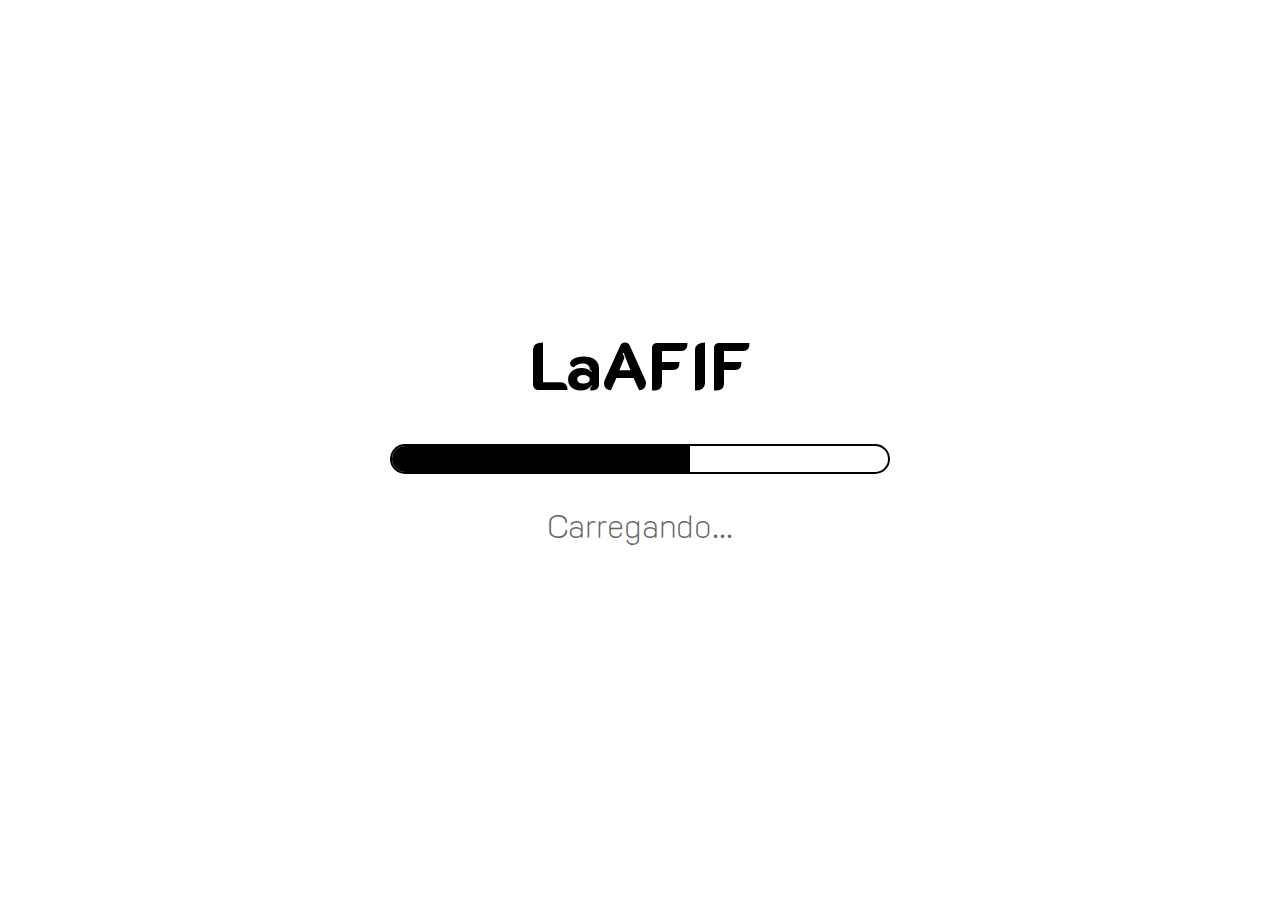
<file: index.html>
<!DOCTYPE html>
<html lang="pt-br">

<head>
    <meta charset="UTF-8">
    <meta name="viewport" content="width=device-width, initial-scale=1.0">
    <title>LaAFIF - Carregando</title>
    <link rel="stylesheet" href="https://cdn.jsdelivr.net/npm/bootstrap-icons@1.11.3/font/bootstrap-icons.min.css">
    <link rel="stylesheet" href="./assets/css/bootstrap.min.css">
    <link rel="stylesheet" href="./assets/css/styles.css">
    <style>
        .progress-container {
            width: 80%;
            max-width: 500px;
            height: 30px;
            background-color: #fff;
            border: 2px solid #000;
            border-radius: 15px;
            overflow: hidden;
            position: relative;
        }

        .progress-bar {
            height: 100%;
            width: 0%;
            background-color: #000;
            transition: width 0.1s ease;
        }

        h1 {
            font-size: 2.5em;
            color: #000000 !important;
            font-weight: 800 !important;
        }

        #loadingText {
            font-size: 1.2em;
            color: #666;
        }
    </style>
</head>

<body>
    <div class="d-flex flex-column justify-content-center align-items-center vh-100">
        <h1 class="mb-4">LaAFIF</h1>
        <div class="progress-container">
            <div class="progress-bar" id="progressBar"></div>
        </div>
        <p id="loadingText" class="mt-3">Carregando...</p>
    </div>
    <script src="./assets/js/carregamento.js"></script>
    <script src="./assets/js/bootstrap/bootstrap.bundle.min.js"></script>
    <script src="./assets/js/bootstrap/popper.min.js"></script>
</body>

</html>
</file>
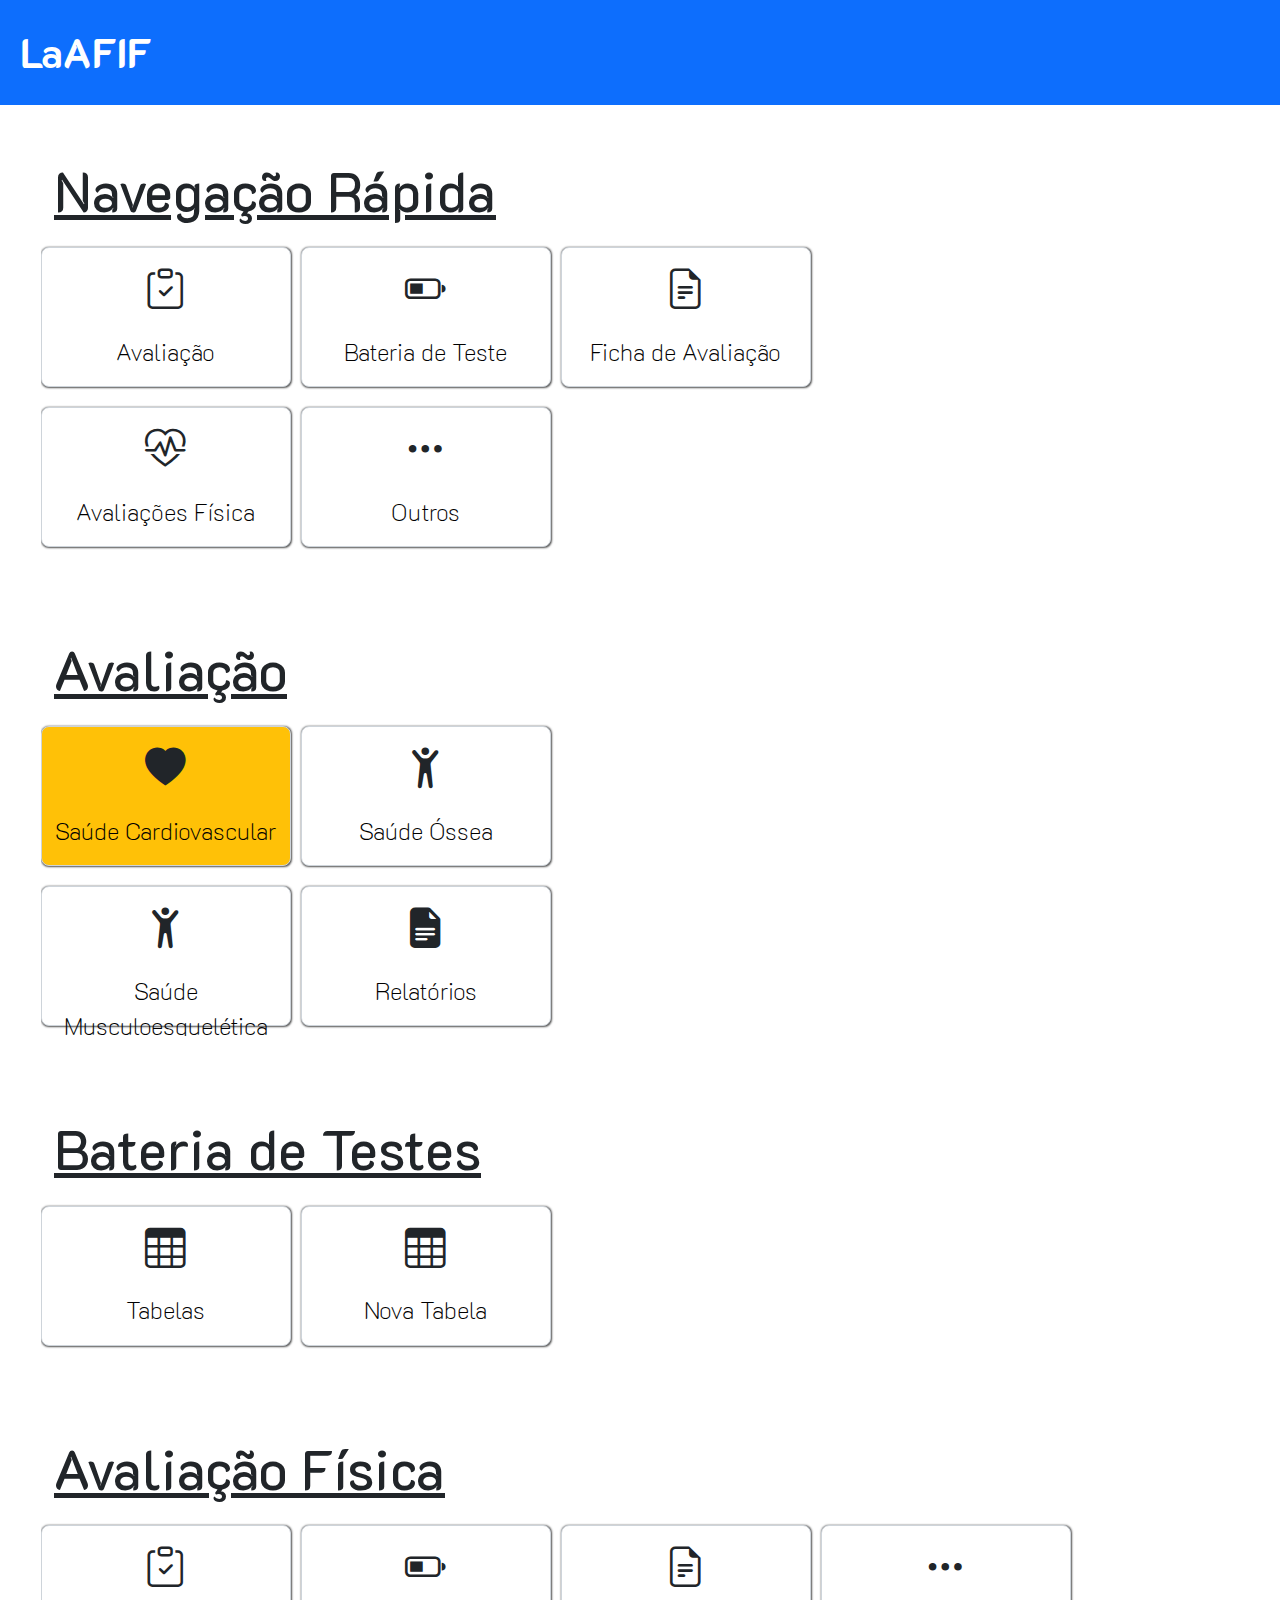
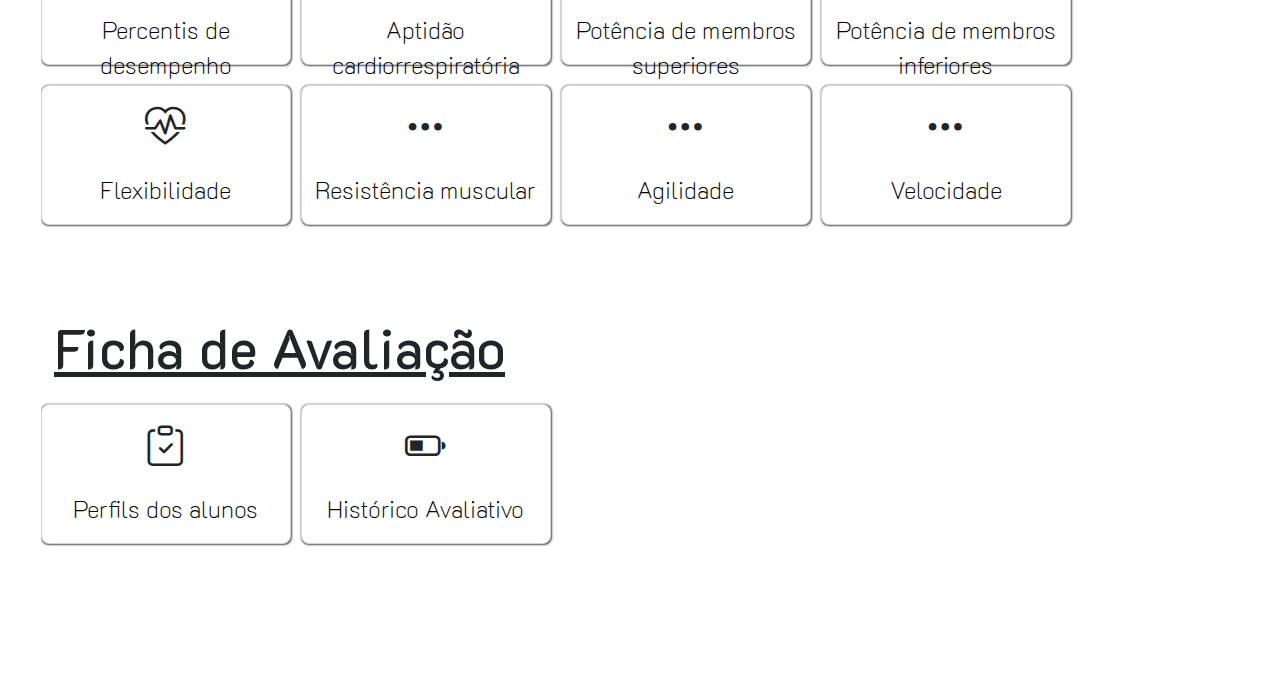
<file: home.html>
<!DOCTYPE html>
<html lang="pt-br">

<head>
    <meta charset="UTF-8">
    <meta name="viewport" content="width=device-width, initial-scale=1.0">
    <link rel="stylesheet" href="https://cdn.jsdelivr.net/npm/bootstrap-icons@1.11.3/font/bootstrap-icons.min.css">
    <link rel="stylesheet" href="./assets/css/bootstrap.min.css">
    <link rel="stylesheet" href="./assets/css/styles.css">
    <title>LaAFIF</title>
    <style>
        .menu-scroll {
            display: flex;
            flex-direction: column;
            overflow-x: auto;
            scroll-snap-type: x mandatory;
            width: 100%;
        }

        .sub-menu {
            display: flex;
            flex-direction: row;
            margin: 10px 0;
            gap: 10px;
        }

        .menu-item {
            cursor: pointer;
            flex: 0 0 auto;
            scroll-snap-align: start;
            display: flex;
            flex-direction: column;
            border: 1px solid #ced4da;
            background: #fff;
            box-shadow: 0.5px 0.5px 2px #505050;
            border-radius: 8px;
            margin: 0;
            padding: 10px;
            transition: transform 0.3s ease, border-radius 0.3s ease;
            text-align: center;
        }

        .menu-item:hover {
            transform: scale(1.02);
            border-radius: 4px;
        }

        .menu-item p {
            color: #000;
            margin: 5px 0;
            font-size: 0.875rem;
        }

        .menu-item i {
            font-size: 1.5rem;
            margin-bottom: 10px;
        }

        .menu-scroll::-webkit-scrollbar {
            height: 8px;
        }

        .menu-scroll::-webkit-scrollbar-thumb {
            background: #ddd;
            border-radius: 10px;
        }

        .menu-scroll::-webkit-scrollbar-track {
            background: #f1f1f1;
        }

        @media (min-width: 576px) {
            .menu-item {
                width: 150px;
                height: 90px;
            }
        }

        @media (min-width: 768px) {
            .menu-item {
                width: 180px;
                height: 100px;
            }
        }

        @media (min-width: 992px) {
            .menu-item {
                width: 220px;
                height: 120px;
            }
        }

        @media (min-width: 1200px) {
            .menu-item {
                width: 250px;
                height: 140px;
            }
        }
    </style>
</head>

<body>
    <!-- nav -->
    <nav class="navbar navbar-expand-lg bg-primary">
        <div class="container-fluid">
            <a class="navbar-brand fw-bold fs-4 text-white" href="home.html">LaAFIF</a>
            <button class="navbar-toggler" type="button" data-bs-toggle="collapse"
                data-bs-target="#navbarSupportedContent" aria-controls="navbarSupportedContent" aria-expanded="false"
                aria-label="Toggle navigation">
                <span class="navbar-toggler-icon"></span>
            </button>
            <div class="collapse navbar-collapse" id="navbarSupportedContent">
                <!-- Navbar contents can be added here if needed -->
            </div>
        </div>
    </nav>

    <main>
        <!-- home -->
        <section class="aparecer" id="home">
            <div class="p-4">
                <!-- Navegação Rápida -->
                <h2 class="m-2" style="text-decoration: underline;">Navegação Rápida</h2>
                <section class="menu-scroll mb-5">
                    <div class="sub-menu">
                        <div class="menu-item menu-item-avaliacao" onclick="navegacaoRapida('avaliacao')">
                            <i class="bi bi-clipboard-check"></i>
                            <p>Avaliação</p>
                        </div>
                        <div class="menu-item menu-item-bateria" onclick="navegacaoRapida('bateria de teste')">
                            <i class="bi bi-battery-half"></i>
                            <p>Bateria de Teste</p>
                        </div>
                        <div class="menu-item menu-item-ficha" onclick="navegacaoRapida('ficha de avalicao')">
                            <i class="bi bi-file-earmark-text"></i>
                            <p>Ficha de Avaliação</p>
                        </div>
                    </div>
                    <div class="sub-menu">
                        <div class="menu-item menu-item-avaliacoes" onclick="navegacaoRapida('avalicoes fisica')">
                            <i class="bi bi-heart-pulse"></i>
                            <p>Avaliações Física</p>
                        </div>
                        <div class="menu-item menu-item-outros" onclick="navegacaoRapida('outros')">
                            <i class="bi bi-three-dots"></i>
                            <p>Outros</p>
                        </div>
                    </div>
                </section>

                <!-- Avaliação -->
                <h2 class="m-2" style="text-decoration: underline;">Avaliação</h2>
                <section class="menu-scroll mb-5">
                    <div class="sub-menu">
                        <div class="menu-item menu-item-cardiovascular bg-warning" onclick="avaliacao('saude cardiovascular')">
                            <i class="bi bi-heart-fill"></i>
                            <p>Saúde Cardiovascular</p>
                        </div>
                        <div class="menu-item menu-item-ossea" onclick="avaliacao('saude ossea')"">
                            <i class=" bi bi-person-arms-up"></i>
                            <p>Saúde Óssea</p>
                        </div>
                    </div>
                    <div class="sub-menu">
                        <div class="menu-item" onclick="avaliacao('saude musculoesqueletica')">
                            <i class="bi bi-person-arms-up"></i>
                            <p>Saúde Musculoesquelética</p>
                        </div>
                        <div class="menu-item menu-item-relatorios" onclick="avaliacao('relatorios')">
                            <i class="bi bi-file-earmark-text-fill"></i>
                            <p>Relatórios</p>
                        </div>
                    </div>
                </section>

                <!-- Bateria de Testes -->
                <h2 class="m-2" style="text-decoration: underline;">Bateria de Testes</h2>
                <section class="menu-scroll mb-5">
                    <div class="sub-menu">
                        <div class="menu-item menu-item-tabelas">
                            <i class="bi bi-table"></i>
                            <p>Tabelas</p>
                        </div>
                        <div class="menu-item menu-item-tabelaNew">
                            <i class="bi bi-table"></i>
                            <p>Nova Tabela</p>
                        </div>
                    </div>
                </section>

                <!-- Avaliação Física -->
                <h2 class="m-2" style="text-decoration: underline;">Avaliação Física</h2>
                <section class="menu-scroll mb-5">
                    <div class="sub-menu">
                        <div class="menu-item">
                            <i class="bi bi-clipboard-check"></i>
                            <p>Percentis de desempenho</p>
                        </div>
                        <div class="menu-item">
                            <i class="bi bi-battery-half"></i>
                            <p>Aptidão cardiorrespiratória</p>
                        </div>
                        <div class="menu-item">
                            <i class="bi bi-file-earmark-text"></i>
                            <p>Potência de membros superiores</p>
                        </div>
                        <div class="menu-item">
                            <i class="bi bi-three-dots"></i>
                            <p>Potência de membros inferiores</p>
                        </div>
                    </div>
                    <div class="sub-menu">
                        <div class="menu-item menu-item-flexibilidade">
                            <i class="bi bi-heart-pulse"></i>
                            <p>Flexibilidade</p>
                        </div>
                        <div class="menu-item menu-item-muscular">
                            <i class="bi bi-three-dots"></i>
                            <p>Resistência muscular</p>
                        </div>
                        <div class="menu-item menu-item-agilidade">
                            <i class="bi bi-three-dots"></i>
                            <p>Agilidade</p>
                        </div>
                        <div class="menu-item menu-item-velocidade">
                            <i class="bi bi-three-dots"></i>
                            <p>Velocidade</p>
                        </div>
                    </div>
                </section>

                <!-- Ficha de Avaliação -->
                <h2 class="m-2" style="text-decoration: underline;">Ficha de Avaliação</h2>
                <section class="menu-scroll mb-5">
                    <div class="sub-menu">
                        <div class="menu-item menu-item-muscular">
                            <i class="bi bi-clipboard-check"></i>
                            <p>Perfils dos alunos</p>
                        </div>
                        <div class="menu-item menu-item-muscular">
                            <i class="bi bi-battery-half"></i>
                            <p>Histórico Avaliativo</p>
                        </div>
                    </div>
                </section>
            </div>
        </section>

        <!-- Avaliação -->
        <section class="desaparecer" id="sectionAvalicao">
            <div class="p-4">
                <div id="divSaudeCardiovascular">
                    <nav aria-label="breadcrumb">
                        <ol class="breadcrumb">
                            <li class="breadcrumb-item"><a href="home.html">Home</a></li>
                            <li class="breadcrumb-item active" aria-current="page">Avaliação</li>
                            <li class="breadcrumb-item active" aria-current="page">Saúde Cardiovascular</li>
                        </ol>
                    </nav>
                    <form class="d-flex flex-column justify-content-center align-items-center"
                        id="formSaudeCardiovascular">
                        <div>
                            <input type="text" placeholder="Nome completo" id="nome" class="form-control mb-3">
                            <select class="form-select mt-2 mb-3" id="sexo">
                                <option value="">Sexo</option>
                                <option value="masculino">Masculino</option>
                                <option value="feminino">Feminino</option>
                            </select>
                            <input type="number" placeholder="Idade" id="idade" class="form-control mb-3">
                            <input type="number" placeholder="Peso (kg)" id="peso" class="form-control mb-3">
                            <input type="number" placeholder="Altura (m)" id="altura" class="form-control mb-3">
                            <button class="btn btn-custom mb-3" type="button"
                                onclick="calcular('saude cardiovascular')">Calcular</button>
                            <!-- Mensagem de erro ou sucesso aparece aqui -->
                            <div id="mensagem" class="text-danger mt-3" style="display: none;"></div>
                        </div>
                    </form>

                    <!-- Exibir resultado aqui -->
                    <div id="divCalculoSaudeCardiovascular" class="desaparecer">
                        <!-- Resultado dos cálculos será mostrado aqui -->
                    </div>

                    <script>
                        function calcular(menu) {
                            var divCalculoSaudeCardiovascular = document.getElementById("divCalculoSaudeCardiovascular");
                            var formSaudeCardiovascular = document.getElementById("formSaudeCardiovascular");
                            var mensagem = document.getElementById("mensagem");

                            var nome = document.getElementById("nome").value;
                            var sexo = document.getElementById("sexo").value;
                            var idade = parseInt(document.getElementById("idade").value);
                            var peso = parseFloat(document.getElementById("peso").value);
                            var altura = parseFloat(document.getElementById("altura").value);

                            // Verificar se os dados de peso e altura são válidos
                            if (isNaN(peso) || isNaN(altura) || altura <= 0 || peso <= 0 || nome === "" || sexo === "") {
                                mensagem.innerHTML = "Por favor, insira todos os valores corretamente.";
                                mensagem.style.display = "block";  // Exibir a mensagem em vermelho
                                return;
                            }

                            if (menu === 'saude cardiovascular') {
                                formSaudeCardiovascular.className = 'desaparecer';
                                divCalculoSaudeCardiovascular.className = 'aparecer'; // Mostra o novo display após o cálculo
                                mensagem.style.display = "none";  // Esconde a mensagem

                                // Calcular IMC
                                var imc = peso / (altura * altura);

                                // Determinar zona de risco com base na idade e sexo
                                var zona = verificarZonaDeRisco(imc, idade, sexo);
                                var corZona = zona === "Zona de Risco à Saúde" ? "text-danger" : "text-success";  // Define cor (vermelho ou verde)

                                // Exibir o resultado formatado
                                var resultado = `
                                    <ul class="list-group mt-3">
                                        <li class="list-group-item"><strong>Nome:</strong> ${nome}</li>
                                        <li class="list-group-item"><strong>Sexo:</strong> ${sexo}</li>
                                        <li class="list-group-item"><strong>Idade:</strong> ${idade} anos</li>
                                        <li class="list-group-item"><strong>Peso:</strong> ${peso} kg</li>
                                        <li class="list-group-item"><strong>Altura:</strong> ${altura} m</li>
                                        <li class="list-group-item ${corZona}"><strong>IMC:</strong> ${imc.toFixed(2)} - ${zona}</li>
                                    </ul>
                                `;

                                divCalculoSaudeCardiovascular.innerHTML = resultado;
                            } else {
                                console.log('erro');
                            }
                        }

                        function verificarZonaDeRisco(imc, idade, sexo) {
                            var pontosDeCorteMasculino = [17.7, 17.8, 19.2, 19.3, 20.7, 22.1, 22.2, 22.0, 22.2, 23.0, 24.0, 25.4];
                            var pontosDeCorteFeminino = [17.0, 17.1, 18.2, 19.1, 20.9, 22.3, 22.6, 22.0, 22.0, 22.4, 24.0, 24.0];

                            var pontoDeCorte;

                            if (idade >= 6 && idade <= 17) {
                                if (sexo === "masculino") {
                                    pontoDeCorte = pontosDeCorteMasculino[idade - 6];
                                } else if (sexo === "feminino") {
                                    pontoDeCorte = pontosDeCorteFeminino[idade - 6];
                                } else {
                                    return "sexo inválido";
                                }
                            } else {
                                return "Idade fora da faixa de 6 a 17 anos.";
                            }

                            // Verificar se o IMC está acima ou abaixo do ponto de corte
                            if (imc >= pontoDeCorte) {
                                return "Zona de Risco à Saúde";
                            } else {
                                return "Zona Saudável";
                            }
                        }
                    </script>
                </div>
        </section>
    </main>

    <script src="./assets/js/home.js"></script>
    <script src="./assets/js/bootstrap/bootstrap.bundle.min.js"></script>
    <script src="./assets/js/bootstrap/popper.min.js"></script>
</body>

</html>
</file>
<file: assets/css/styles.css>
/* font */
@import url('https://fonts.googleapis.com/css2?family=K2D:ital,wght@0,100;0,200;0,300;0,400;0,500;0,600;0,700;0,800;1,100;1,200;1,300;1,400;1,500;1,600;1,700;1,800&display=swap');

* {
    font-family: "K2D", sans-serif;
    font-weight: 100;
    font-style: normal;
    transition: all 0.3s ease-out;
    font-size: 3vh;
}

body,
html {
    height: 100%;
    background-color: #fff;
    margin: 0;

}

.desaparecer {
    display: none;
}

.aparecer {
    display: block;
}

h1 {
    font-size: 2.5em;
    color: #000000 !important;
    font-weight: 800 !important;
}



/*menu*/
#menu,
#login,
#cadastro,
#sucesso {
    display: none;
}

#menu.aparecer,
#login.aparecer,
#cadastro.aparecer,
#sucesso.aparecer {
    display: block;
}

.container {
    max-width: 100%;
    padding: 0 15px;
}

.btn-custom {
    padding: 10px 170px;
    font-size: 1.25rem;
    font-weight: bold;
    border: 2px solid #000;
    background-color: transparent;
    color: #000;
    transition: all 0.3s ease;
}

.btn-custom:hover {
    border-radius: 0;
    border: 2px solid #000;
}

.btn-social {
    padding: 10px 15px;
    font-size: 1rem;
    display: flex;
    align-items: center;
    border-radius: 5px;
    border: 2px solid #000;
    background-color: transparent;
    color: #000;
    transition: all 0.3s ease;
}

input, select {
    padding: 10px 15px !important;
    font-size: 1rem !important;
    display: flex !important;
    align-items: center !important;
    border-radius: 5px !important;
    border: 2px solid #000 !important;
    background-color: transparent !important;
    color: #000 !important;
    transition: all 0.3s ease !important;
}

.btn-social img {
    width: 24px;
    height: 24px;
    margin-right: 10px;
}

.btn-social:hover {
    background-color: #000;
    color: #fff;
}

.input-group {
    display: flex;
    align-items: center;
    border: 1px solid #ced4da;
}

.input-group input {
    border: none;
    padding: 10px;
    flex: 1;
}

.input-group .bi {
    cursor: pointer;
    padding: 10px;
    border: 2px solid #000 !important;
    border-radius: 5px !important;

}

#erro,
#erro_newUsuario,
#erro_newSenha,
#erro_newEmail {
    color: red;
    font-size: 0.9rem;
    display: none;
}

#erro.aparecer,
#erro_newUsuario.aparecer,
#erro_newSenha.aparecer,
#erro_newEmail.aparecer {
    display: block;
}

.centered-content {
    text-align: center;
}

@media (max-width: 768px) {
    .btn-custom {
        padding: 10px 80px;
    }

    .btn-social {
        padding: 10px;
    }
}

/*home*/
</file>
